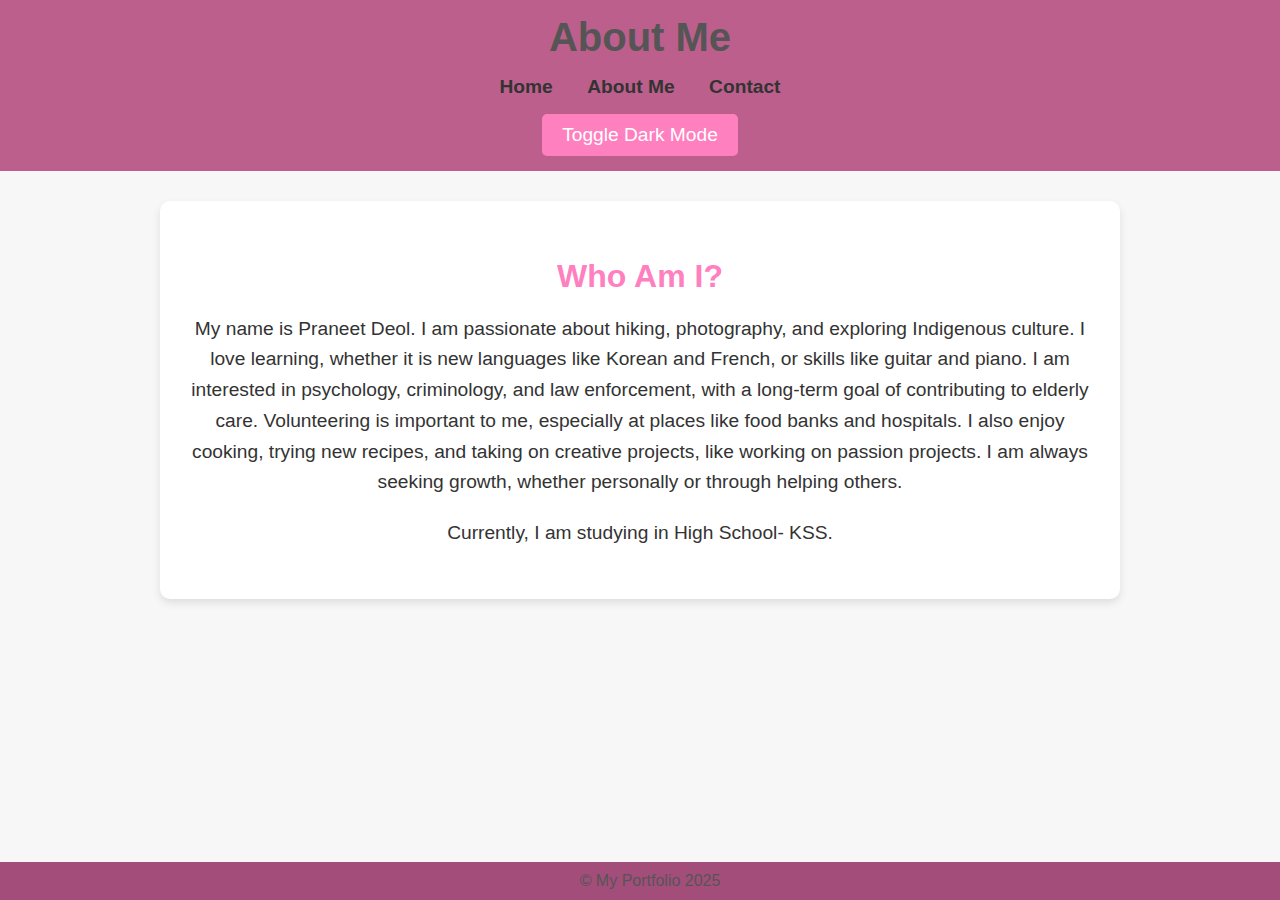
<file: about.html>
<!DOCTYPE html>
<html lang="en">
<head>
    <meta charset="UTF-8">
    <meta name="viewport" content="width=device-width, initial-scale=1.0">
    <title>About Me - My Portfolio 2025 </title>
    <link rel="stylesheet" href="style.css">
    <style>
        body { font-family: Arial, sans-serif; background-color: #f7f7f7; margin: 0; padding: 0; color: #333; transition: background-color 0.5s, color 0.5s; }
        header { background-color: #bc5f8c; padding: 15px; text-align: center; }
        header h1 { margin: 0; font-size: 2.5em; color: #555; }
        nav ul { list-style: none; padding: 0; }
        nav ul li { display: inline; margin: 0 15px; }
        nav ul li a { text-decoration: none; color: #333; font-weight: bold; font-size: 1.2em; }
        nav ul li a:hover { color: #ff80bf; }
        .container { padding: 30px; max-width: 900px; margin: 30px auto; background-color: #fff; border-radius: 10px; box-shadow: 0 4px 8px rgba(0,0,0,0.1); transition: background-color 0.5s; }
        section h2 { font-size: 2em; margin-bottom: 15px; color: #ff80bf; }
        section p { font-size: 1.2em; line-height: 1.6; margin-bottom: 20px; }
        footer { background-color: #a34d7b; padding: 10px; text-align: center; position: fixed; width: 100%; bottom: 0; }
        footer p { margin: 0; color: #555; }
        
        /* Dark Mode */
        .dark-mode { background-color: #222; color: #f7f7f7; }
        .dark-mode .container { background-color: #333; }
        .dark-mode header h1, .dark-mode footer p { color: #ddd; }
        .dark-mode nav ul li a { color: #f7f7f7; }
    </style>
</head>
<body>
    <header>
        <h1>About Me</h1>
        <nav>
            <ul>
                <li><a href="index.html">Home</a></li>
                <li><a href="about.html">About Me</a></li>
                <li><a href="contact.html">Contact</a></li>
            </ul>
        </nav>
        <button onclick="toggleBackground()">Toggle Dark Mode</button>
    </header>
    <div class="container">
        <section>
            <h2>Who Am I?</h2>
            <p>My name is Praneet Deol. I am passionate about hiking, photography, and exploring Indigenous culture. I love learning, whether it is new languages like Korean and French, or skills like guitar and piano. I am interested in psychology, criminology, and law enforcement, with a long-term goal of contributing to elderly care. Volunteering is important to me, especially at places like food banks and hospitals. I also enjoy cooking, trying new recipes, and taking on creative projects, like working on passion projects. I am always seeking growth, whether personally or through helping others.</p>
            <p>Currently, I am studying in High School- KSS.</p>
        </section>
    </div>
    <footer>
        <p>&copy; My Portfolio 2025 </p>
    </footer>
    <script>
        function toggleBackground() {
            document.body.classList.toggle("dark-mode");
        }
    </script>
</body>
</html>
</file>
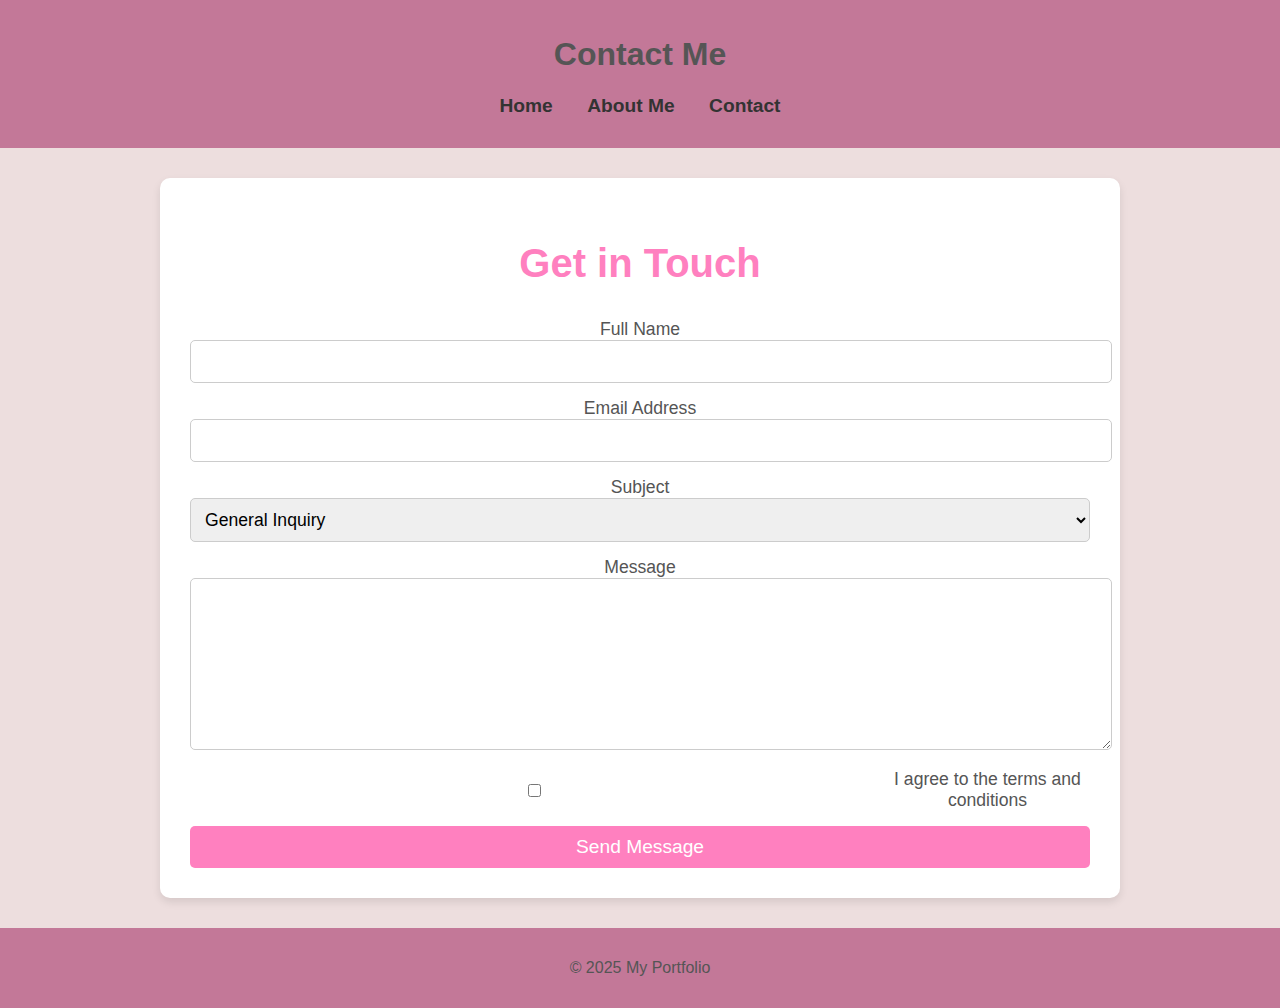
<file: contact.html>
<!DOCTYPE html>
<html lang="en">
<head>
    <meta charset="UTF-8">
    <meta name="viewport" content="width=device-width, initial-scale=1.0">
    <title>Contact - My Portfolio</title>
    <link rel="stylesheet" href="style.css">
    <style>
        body { font-family: Arial, sans-serif; background: #eddede; margin: 0; color: #333; }
        header, footer { background: #c37898; text-align: center; padding: 15px; color: #555; }
        nav ul { list-style: none; padding: 0; }
        nav ul li { display: inline; margin: 0 15px; }
        nav ul li a { text-decoration: none; color: #333; font-weight: bold; font-size: 1.2em; }
        nav ul li a:hover { color: #ff80bf; }
        .container { padding: 30px; max-width: 900px; margin: 30px auto; background: #fff; border-radius: 10px; box-shadow: 0 4px 8px rgba(0,0,0,0.1); }
        h2 { font-size: 2.5em; color: #ff80bf; text-align: center; }
        .form-group { margin-bottom: 15px; }
        .form-group label { font-size: 1.1em; color: #555; }
        .form-group input, .form-group textarea, .form-group select { width: 100%; padding: 10px; font-size: 1.1em; border-radius: 5px; border: 1px solid #ccc; }
        .form-group textarea { height: 150px; }
        .checkbox-group { display: flex; align-items: center; }
        .checkbox-group input { margin-right: 10px; }
        button { background: #ff80bf; color: white; padding: 10px 20px; border: none; border-radius: 5px; cursor: pointer; font-size: 1.2em; width: 100%; }
        button:hover { background: #ff66b2; }
    </style>
</head>
<body>
    <header>
        <h1>Contact Me</h1>
        <nav>
            <ul>
                <li><a href="index.html">Home</a></li>
                <li><a href="about.html">About Me</a></li>
                <li><a href="contact.html">Contact</a></li>
            </ul>
        </nav>
    </header>
    <div class="container">
        <h2>Get in Touch</h2>
        <form action="https://formspree.io/f/your-form-id" method="POST">
            <div class="form-group">
                <label for="name">Full Name</label>
                <input type="text" id="name" name="name" required>
            </div>
            <div class="form-group">
                <label for="email">Email Address</label>
                <input type="email" id="email" name="email" required>
            </div>
            <div class="form-group">
                <label for="subject">Subject</label>
                <select id="subject" name="subject" required>
                    <option value="general">General Inquiry</option>
                    <option value="collaboration">Collaboration Request</option>
                    <option value="feedback">Feedback</option>
                </select>
            </div>
            <div class="form-group">
                <label for="message">Message</label>
                <textarea id="message" name="message" required></textarea>
            </div>
            <div class="form-group checkbox-group">
                <input type="checkbox" id="agree" name="agree" required>
                <label for="agree"> I agree to the terms and conditions </label>
            </div>
            <button type="submit">Send Message</button>
        </form>
    </div>
    <footer>
        <p>&copy; 2025 My Portfolio</p>
    </footer>
</body>
</html>
</file>
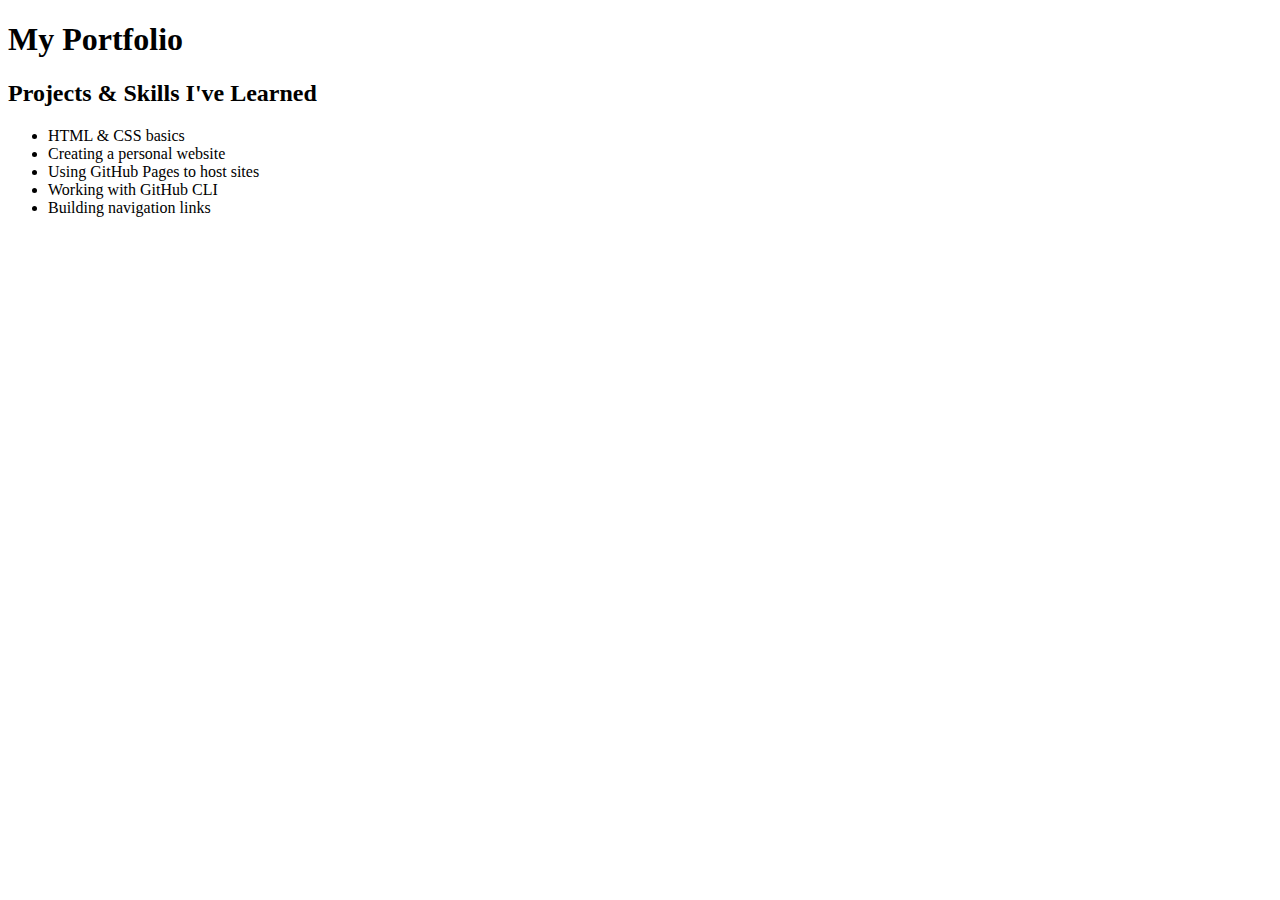
<file: portfolio.html>
<!DOCTYPE html>
<html lang="en">
<head>
  <meta charset="UTF-8">
  <title>My Portfolio</title>
</head>
<body>
  <h1>My Portfolio</h1>
  <h2>Projects & Skills I've Learned</h2>
  <ul>
    <li>HTML & CSS basics</li>
    <li>Creating a personal website</li>
    <li>Using GitHub Pages to host sites</li>
    <li>Working with GitHub CLI</li>
    <li>Building navigation links</li>
  </ul>
</body>
</html>
</file>
<file: style.css>
/* External CSS - Generic styles for all three pages */
body {
    font-family: Arial, sans-serif;
    background: #f7f7f7;
    margin: 0;
    padding: 0;
    color: #333;
    transition: background-color 0.5s, color 0.5s;
}

header, footer {
    background: #bc74a3;
    text-align: center;
    padding: 15px;
    color: #555;
}

nav ul {
    list-style: none;
    padding: 0;
}

nav ul li {
    display: inline;
    margin: 0 15px;
}

nav ul li a {
    text-decoration: none;
    color: #333;
    font-weight: bold;
    font-size: 1.2em;
}

nav ul li a:hover {
    color: #9f577b;
}

.container {
    padding: 30px;
    max-width: 900px;
    margin: 30px auto;
    background: #fff;
    border-radius: 10px;
    box-shadow: 0 4px 8px rgba(0,0,0,0.1);
    text-align: center;
}

button {
    background-color: #ff80bf;
    color: white;
    padding: 10px 20px;
    border: none;
    border-radius: 5px;
    cursor: pointer;
    font-size: 1.2em;
}

button:hover {
    background-color: #ff66b2;
}

/* Dark Mode */
.dark-mode {
    background-color: #222;
    color: #f7f7f7;
}

.dark-mode .container {
    background-color: #333;
}

.dark-mode header, .dark-mode footer {
    background-color: #7a3f5c;
}
</file>
